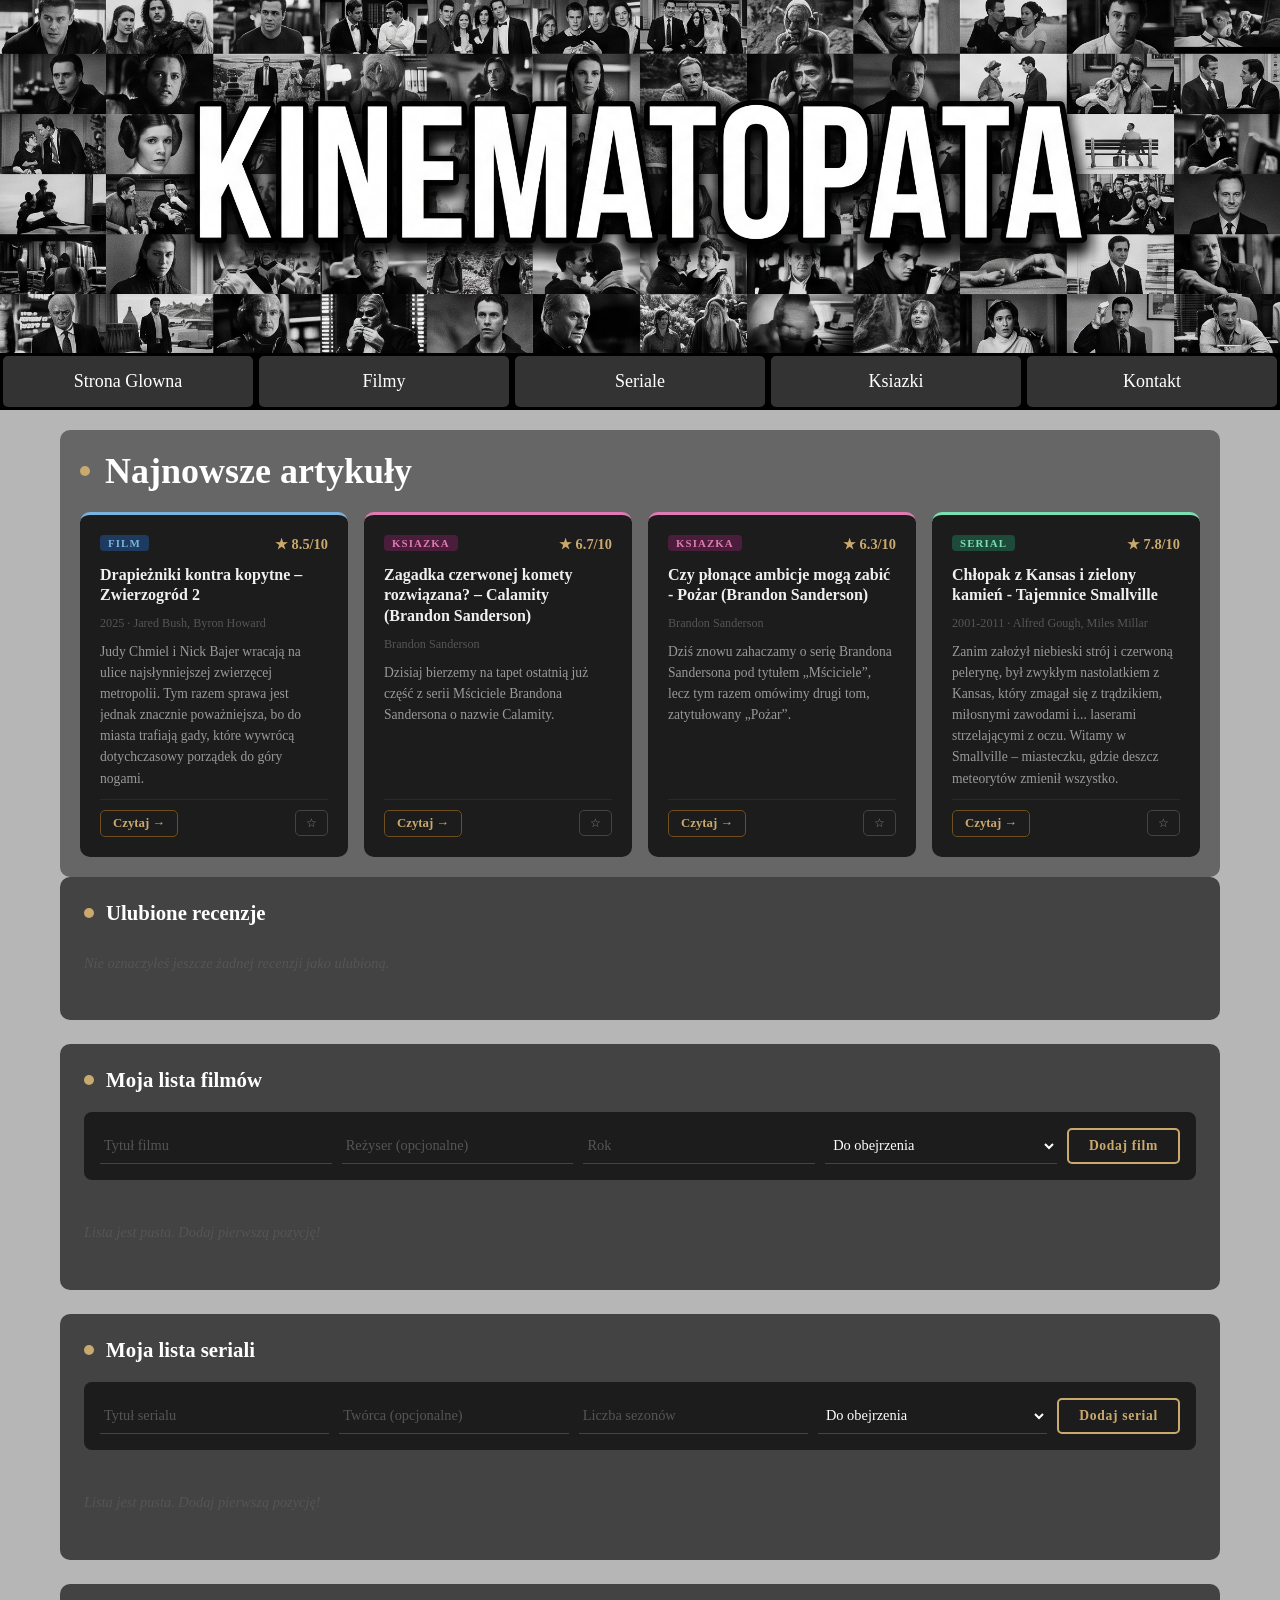
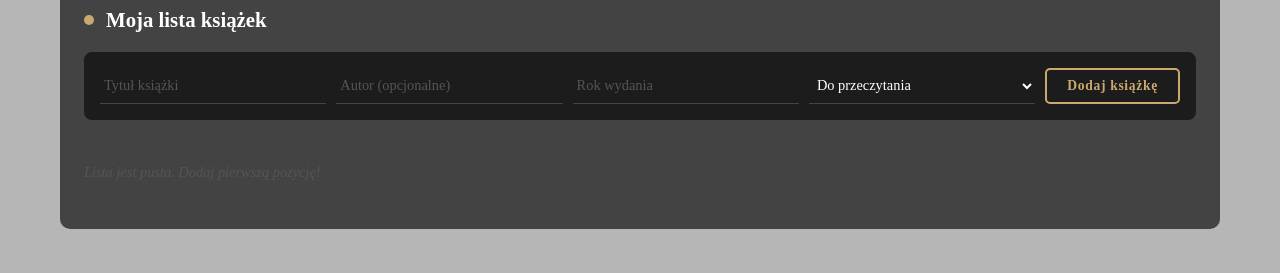
<file: HTML/index.html>
<!DOCTYPE html>
<html lang="pl">
  <head>
    <link rel ="stylesheet" href="../CSS/style.css" type ="text/css"/>
    <link rel ="stylesheet" href="../CSS/favorites.css" type ="text/css"/>
    <meta charset="UTF-8">
    <meta name="viewport" content="width=device-width, initial-scale=1.0">
    <title>Kinematopata</title>
    <script src="../JS/articles.js"></script>
  </head>

  <body>
    
    <header>
        <img src="../images/baner.jpg" alt="Baner strony Kinematopata" id = "banner-site">
    </header>
    
    <nav> 
          <ul id ="nav">
            <li><a href = "index.html">Strona Glowna</a></li>
            <li><a href = "films.html">Filmy</a></li>
            <li><a href = "series.html">Seriale</a></li>
            <li><a href ="books.html">Ksiazki</a></li>
            <li><a href ="#">Kontakt</a>
                <ul>
                    <li><a href="contactform.html">Formularz kontaktowy</a></li>
                    <li><a href="Omnie.html">O mnie</a></li>
                </ul>    
            </li>
          </ul>
    </nav>

   
    <main>
      <section id="newest-articles">
        <div class="articles-header">
          <span class="titles-artciles-dot"></span>
            <h2>Najnowsze artykuły</h2>
        </div>
        <div class="articles-structure"></div>
      </section>
    

        
        <section class="fav-section">
            <div class="fav-section-header">
                <span class="fav-dot"></span>
                <h2>Ulubione recenzje</h2>
            </div>
            <div id="fav-recenzje-grid">
                
            </div>
        </section>

        
        <section class="fav-section">
            <div class="fav-section-header">
                <span class="fav-dot"></span>
                <h2>Moja lista filmów</h2>
            </div>

            
            <form id="form-film" onsubmit="addItem(event, 'filmy')">
                <div class="fav-form">
                    <input type="text"      id="film-tytul"   placeholder="Tytuł filmu"     required>
                    <input type="text"      id="film-rezyser" placeholder="Reżyser (opcjonalne)" >
                    <input type="number"    id="film-rok"     placeholder="Rok"  min="1900" max="2099">
                    <select id="film-status">
                        <option value="Do obejrzenia">Do obejrzenia</option>
                        <option value="Obejrzany">Obejrzany</option>
                        <option value="W trakcie">W trakcie</option>
                    </select>
                    <button type="submit">Dodaj film</button>
                </div>
            </form>

            <div id="lista-filmy" class="fav-lista">
              
            </div>
        </section>

        
        <section class="fav-section">
            <div class="fav-section-header">
                <span class="fav-dot"></span>
                <h2>Moja lista seriali</h2>
            </div>

            
            <form id="form-serial" onsubmit="addItem(event, 'seriale')">
                <div class="fav-form">
                    <input type="text"   id="serial-tytul"   placeholder="Tytuł serialu"   required>
                    <input type="text"   id="serial-tworca"  placeholder="Twórca (opcjonalne)">
                    <input type="number" id="serial-sezony"  placeholder="Liczba sezonów"   min="1">
                    <select id="serial-status">
                        <option value="Do obejrzenia">Do obejrzenia</option>
                        <option value="Obejrzany">Obejrzany</option>
                        <option value="W trakcie">W trakcie</option>
                    </select>
                    <button type="submit">Dodaj serial</button>
                </div>
            </form>

            <div id="lista-seriale" class="fav-lista">

            </div>
        </section>

        <section class="fav-section">
            <div class="fav-section-header">
                <span class="fav-dot"></span>
                <h2>Moja lista książek</h2>
            </div>

            <form id="form-ksiazka" onsubmit="addItem(event, 'ksiazki')">
                <div class="fav-form">
                    <input type="text" id="ksiazka-tytul"  placeholder="Tytuł książki"  required>
                    <input type="text" id="ksiazka-autor"  placeholder="Autor (opcjonalne)" >
                    <input type="number" id="ksiazka-rok"  placeholder="Rok wydania"     min="1">
                    <select id="ksiazka-status">
                        <option value="Do przeczytania">Do przeczytania</option>
                        <option value="Przeczytana">Przeczytana</option>
                        <option value="W trakcie">W trakcie</option>
                    </select>
                    <button type="submit">Dodaj książkę</button>
                </div>
            </form>

            <div id="lista-ksiazki" class="fav-lista">
               
            </div>
        </section>

    </main>
    <script src="../JS/articles.js"></script>
    <script src="../JS/favorites.js"></script>
  </body>
</html>
</file>
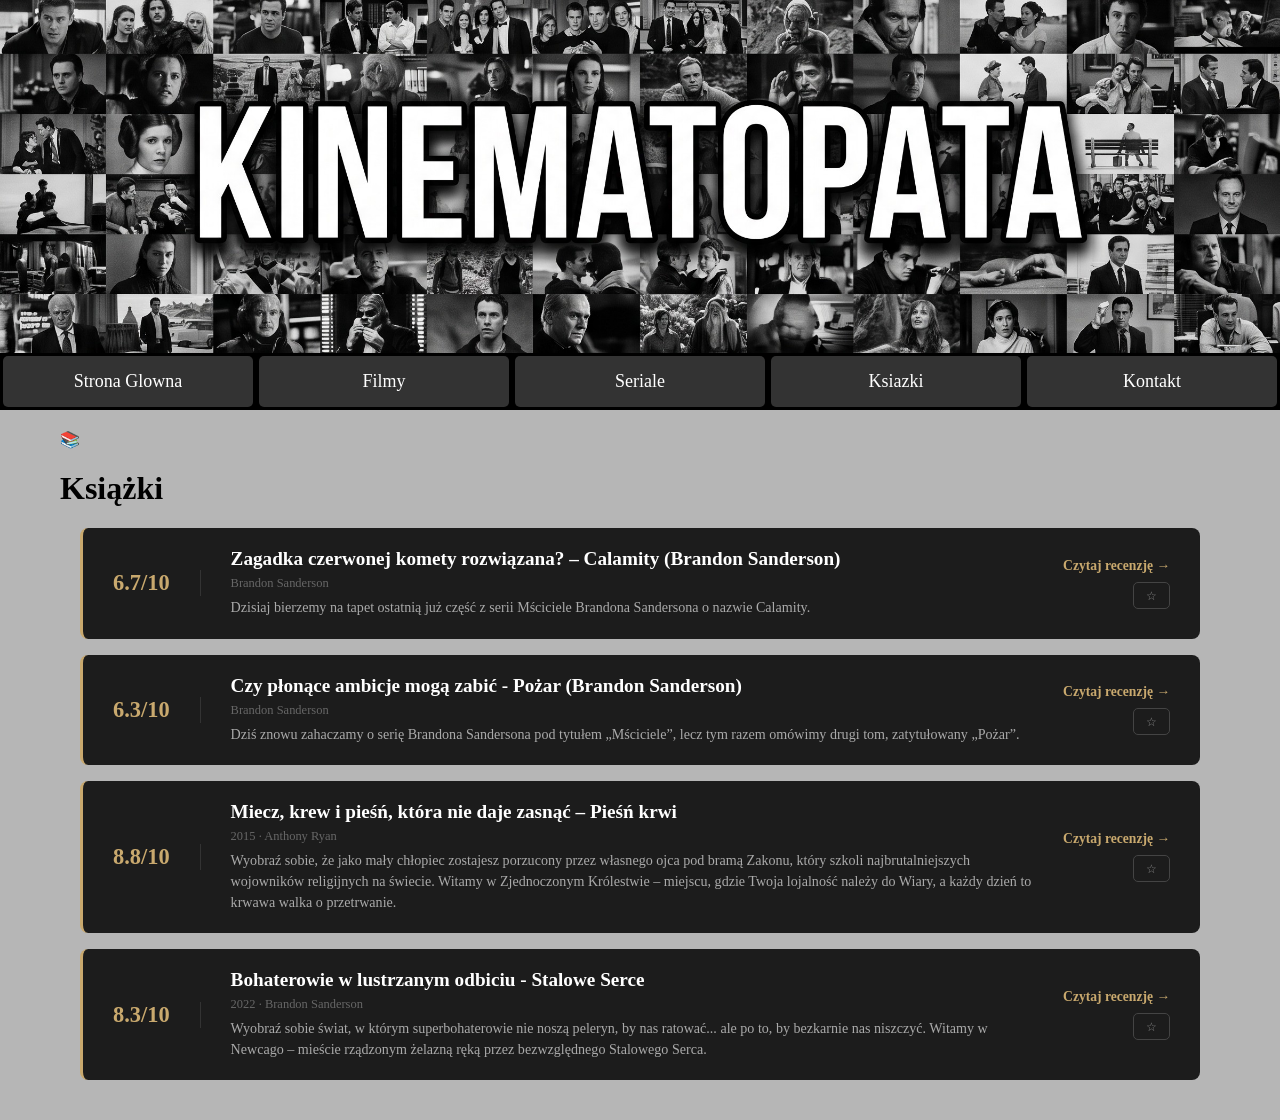
<file: HTML/books.html>
<!DOCTYPE html>
<html lang="pl">
  <head>
    <link rel ="stylesheet" href="../CSS/style.css" type ="text/css"/>
    <link rel ="stylesheet" href="../CSS/films.css" type ="text/css"/>
    <meta charset="UTF-8">
    <meta name="viewport" content="width=device-width, initial-scale=1.0">
    <title>Kinematopata</title>
    
  </head>

  <body>
    
    <header>
        <img src="../images/baner.jpg" alt="Baner strony Kinematopata" id = "banner-site">
    </header>
    
    <nav> 
          <ul id ="nav">
            <li><a href = "index.html">Strona Glowna</a></li>
            <li><a href = "films.html">Filmy</a></li>
            <li><a href = "series.html">Seriale</a></li>
            <li><a href ="books.html">Ksiazki</a></li>
            <li><a href ="#">Kontakt</a>
                <ul>
                    <li><a href="contactform.html">Formularz kontaktowy</a></li>
                    <li><a href="Omnie.html">O mnie</a></li>
                </ul>    
            </li>
          </ul>
    </nav>
    <main>
        <div id="kategoria-header">
            <span class="kategoria-ikona">📚</span>
            <h1>Książki</h1>
        </div>
        <div id="recenzje-grid"></div>
    </main>

    <script src="../JS/articles.js"></script>
</body>
</html>
</file>
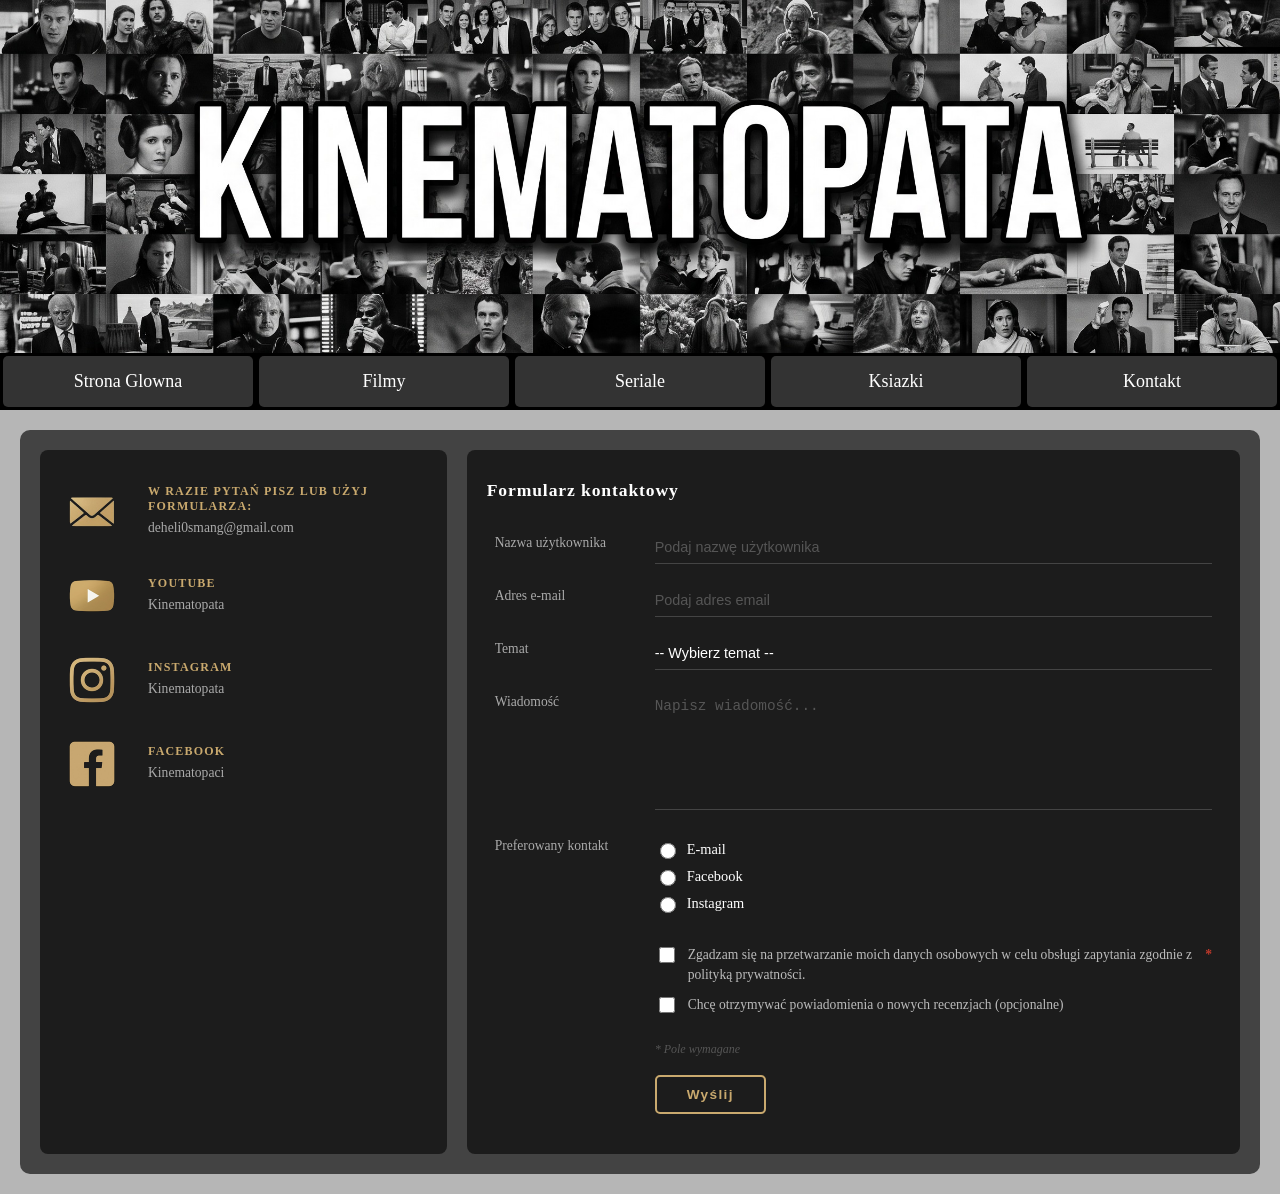
<file: HTML/contactform.html>
<!DOCTYPE html>
<html lang="pl">
<head>
    <meta charset="UTF-8">
    <meta name="viewport" content="width=device-width, initial-scale=1.0">
    <title>Kinematopata</title>
    <link rel ="stylesheet" href="../CSS/style.css" type ="text/css"/>
    <link rel ="stylesheet" href="../CSS/contactform.css" type ="text/css"/>

</head>
<body>
    <header>
        <img src="../images/baner.jpg" alt="Baner strony Kinematopata" id = "banner-site">
    </header>
   <nav> 
          <ul id ="nav">
            <li><a href = "index.html">Strona Glowna</a></li>
            <li><a href = "films.html">Filmy</a></li>
            <li><a href = "series.html">Seriale</a></li>
            <li><a href ="books.html">Ksiazki</a></li>
            <li><a href ="#">Kontakt</a>
                <ul>
                    <li><a href="contactform.html">Formularz kontaktowy</a></li>
                    <li><a href="Omnie.html">O mnie</a></li>
                </ul>    
            </li>
          </ul>
    </nav>
    
    <div id="contact-form">
        <div class="left-side">
            <div class ="contact-info">
                <span class="icon "><img src="../images/email-icon.png" alt="Ikona email"></span>
                <div>
                    <p class="contact-title">W razie pytań pisz lub użyj formularza:</p>
                    <p class="contact-detail">deheli0smang@gmail.com</p>
                </div>
                <span class="icon "><a href="https://www.youtube.com" target="_blank"><img src="../images/Youtube.png" alt="Ikona YouTube"></a></span>
                <div>
                    <p class="contact-title">Youtube</p>
                    <p class="contact-detail">Kinematopata</p>
                </div>
                <span class="icon "><a href="https://www.instagram.com" target="_blank"><img src="../images/Instagram.png" alt="Ikona Instagram"></a></span>
                <div>
                    <p class="contact-title">Instagram</p>
                    <p class="contact-detail">Kinematopata</p>
                </div>
                <span class="icon "><a href="https://www.facebook.com" target="_blank"><img src="../images/Facebook.png" alt="Ikona Facebook"></a></span>
                <div>
                    <p class="contact-title">Facebook</p>
                    <p class="contact-detail">Kinematopaci</p>
                </div>
            </div>
        </div> 
        
      
        <div id="right-side">
                <h3>Formularz kontaktowy</h3>
                <form action="https://formspree.io/f/xlgvydyb" method="POST">
                    <input type="hidden" name="_next" value="../HTML/contactform.html">

                <!-- Temat maila który dostaniesz -->
                <input type="hidden" name="_subject" value="Nowa wiadomość z Kinematopata">
                <table>
                    <tr>
                        <td><label for="nick">Nazwa użytkownika</label></td>
                        <td><input type="text" id="nick" name="nick" placeholder="Podaj nazwę użytkownika" required></td>
                    </tr>
                    <tr>
                        <td><label for="email">Adres e-mail</label></td>
                        <td><input type="email" id="email" name="email" placeholder="Podaj adres email" required></td>
                    </tr>
                    <tr>
                        <td><label for="subject">Temat</label></td>
                        <td>
                            <select id="subject" name="subject" required>
                                <option value="">-- Wybierz temat --</option>
                                <option value="Pytania">Pytania/Sugestie dotyczące recenzji</option>
                                <option value="Opinia">Opinia użytkownika</option>
                                <option value="Sugestie">Sugestie dotyczące poprawy strony</option>
                                <option value="Propozycja">Propozycja książki/filmu/serialu do obejrzenia</option>
                                <option value="Współpraca">Współpraca</option>
                                <option value="Inne">Inne</option>
                            </select>
                        </td>
                    </tr>
                    <tr>
                        <td><label for="message">Wiadomość</label></td>
                        <td><textarea id="message" name="message" placeholder="Napisz wiadomość..." required></textarea></td>
                    </tr>
                    <tr>
                        <td><label>Preferowany kontakt</label></td>
                        <td>
                            <div class="radio-group">
                                <label class="radio-label">
                                    <input type="radio" name="kontakt" value="email" required> E-mail
                                </label>
                                <label class="radio-label">
                                    <input type="radio" name="kontakt" value="facebook"> Facebook
                                </label>
                                <label class="radio-label">
                                    <input type="radio" name="kontakt" value="instagram"> Instagram
                                </label>
                            </div>
                        </td>
                    </tr>
                    <tr>
                        <td></td>
                        <td>
                            <div class="checkbox-group">
                                <label class="checkbox-label">
                                    <input type="checkbox" id="rodo" name="rodo" required>
                                    Zgadzam się na przetwarzanie moich danych osobowych w celu obsługi zapytania zgodnie z polityką prywatności. <span class="required-star">*</span>
                                </label>
                                <label class="checkbox-label">
                                    <input type="checkbox" id="newsletter" name="newsletter">
                                    Chcę otrzymywać powiadomienia o nowych recenzjach (opcjonalne)
                                </label>
                            </div>
                        </td>
                    </tr>
                    <tr>
                        <td></td>
                        <td>
                            <p class="required-info">* Pole wymagane</p>
                            <button type="submit">Wyślij</button>
                        </td>
                    </tr>
                </table>
            </form>
        </div>
        </div>
</body>
</html>
</file>
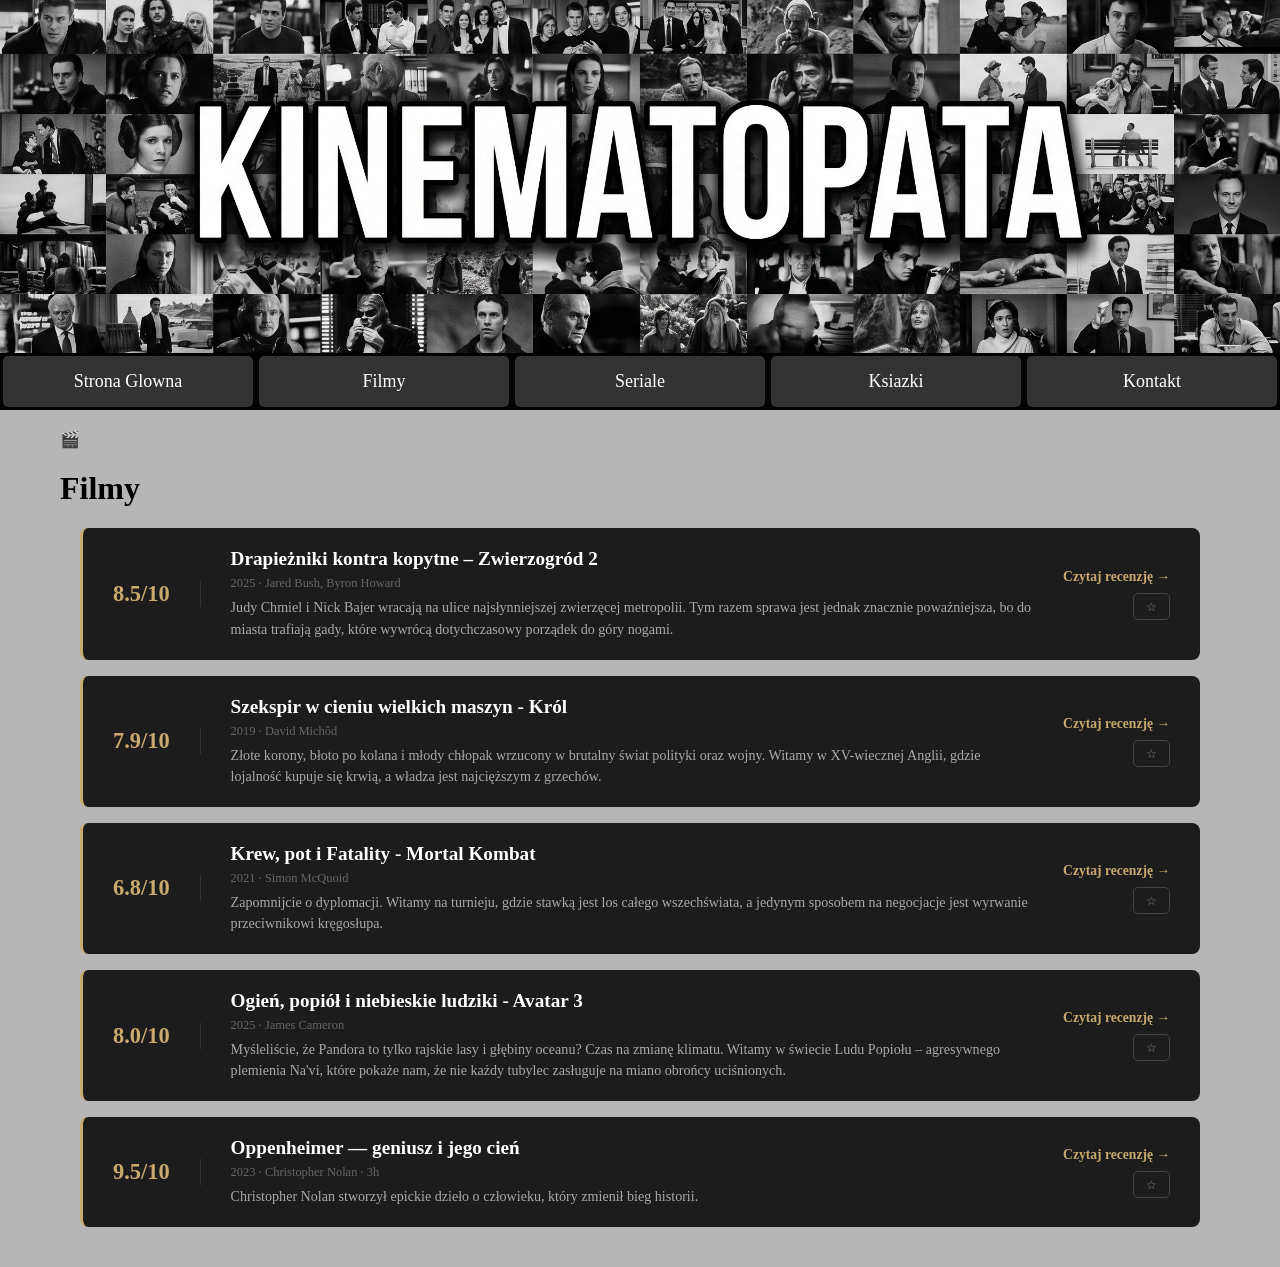
<file: HTML/films.html>
<!DOCTYPE html>
<html lang="pl">
  <head>
    <link rel ="stylesheet" href="../CSS/style.css" type ="text/css"/>
    <link rel ="stylesheet" href="../CSS/films.css" type ="text/css"/>
    <meta charset="UTF-8">
    <meta name="viewport" content="width=device-width, initial-scale=1.0">
    <title>Kinematopata</title>
  </head>

  <body>
    
    <header>
        <img src="../images/baner.jpg" alt="Baner strony Kinematopata" id = "banner-site">
    </header>
    
    <nav> 
          <ul id ="nav">
            <li><a href = "index.html">Strona Glowna</a></li>
            <li><a href = "films.html">Filmy</a></li>
            <li><a href = "series.html">Seriale</a></li>
            <li><a href ="books.html">Ksiazki</a></li>
            <li><a href ="#">Kontakt</a>
                <ul>
                    <li><a href="contactform.html">Formularz kontaktowy</a></li>
                    <li><a href="Omnie.html">O mnie</a></li>
                </ul>    
            </li>
          </ul>
    </nav>

    <main>
        
        <div id="kategoria-header">
            <span class="kategoria-ikona">🎬</span>
            <h1>Filmy</h1>
        </div>
        <div id="recenzje-grid"></div>
    </main>
    <script src="../JS/articles.js"></script>
</body>
</html>
</file>
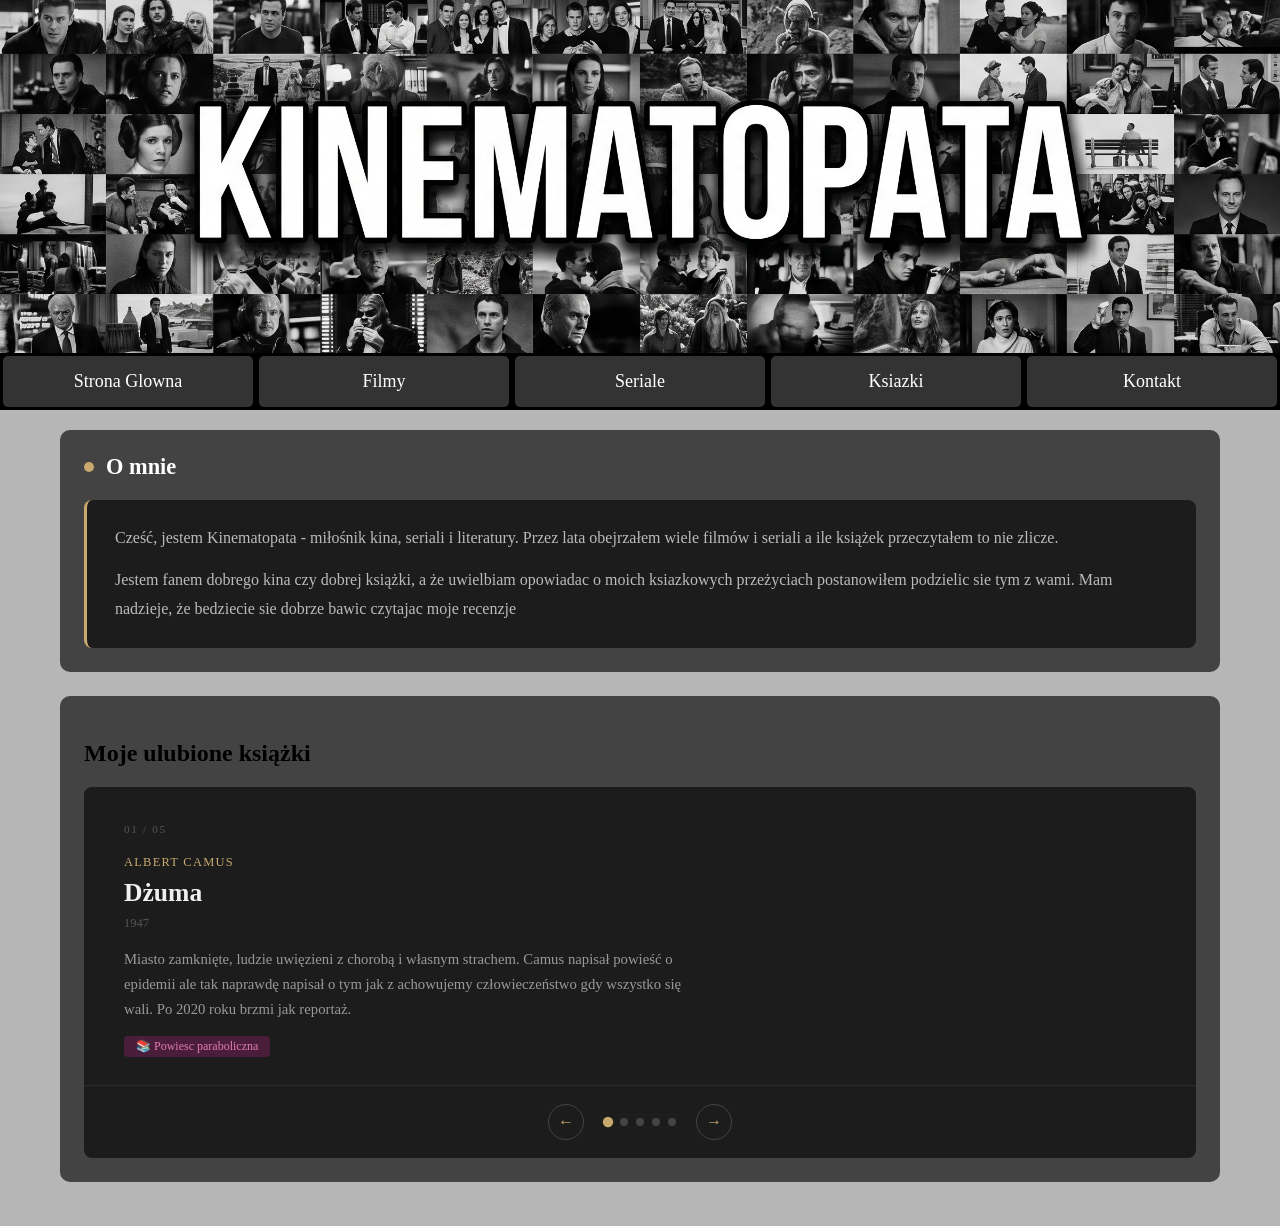
<file: HTML/Omnie.html>
<!DOCTYPE html>
<html lang="pl">
<head>
    <meta charset="UTF-8">
    <meta name="viewport" content="width=device-width, initial-scale=1.0">
    <title>O mnie — Kinematopata</title>
    <link rel="stylesheet" href="../CSS/style.css" type="text/css"/>
    <link rel="stylesheet" href="../CSS/omnie.css" type="text/css"/>
</head>
<body>

    <header>
        <img src="../images/baner.jpg" alt="Baner strony Kinematopata" id="banner-site">
    </header>

    <nav>
        <ul id="nav">
            <li><a href="index.html">Strona Glowna</a></li>
            <li><a href="films.html">Filmy</a></li>
            <li><a href="series.html">Seriale</a></li>
            <li><a href="books.html">Ksiazki</a></li>
            <li><a href="#">Kontakt</a>
                <ul>
                    <li><a href="contactform.html">Formularz kontaktowy</a></li>
                    <li><a href="Omnie.html">O mnie</a></li>
                </ul>
            </li>
        </ul>
    </nav>

    <main>

      
        <section id="omnie-sekcja">
            <div id="omnie-header">
                <span class="omnie-dot"></span>
                <h2>O mnie</h2>
            </div>
            <div id="omnie-tresc">
                <p>
                    Cześć, jestem Kinematopata - miłośnik kina, seriali i literatury. 
                    Przez lata obejrzałem wiele filmów i seriali a ile książek przeczytałem to nie zlicze.
                </p>
                <p>
                    Jestem fanem dobrego kina czy dobrej książki, a że uwielbiam opowiadac o moich ksiazkowych przeżyciach 
                    postanowiłem podzielic sie tym z wami. Mam nadzieje, że bedziecie sie dobrze bawic czytajac moje recenzje

                </p>
            </div>
        </section>

        
        <section id="galeria-sekcja">
            <div>
                <span class="omnie-dot"></span>
                <h2>Moje ulubione książki</h2>
            </div>

            <div id="galeria-kontener">

               
                <div id="galeria-slajdy">

                    <div class="slajd aktywny">
                        <div class="slajd-numer">01 / 05</div>
                        <div class="slajd-tresc">
                            <div class="slajd-info">
                                <p class="slajd-autor">Albert Camus</p>
                                <h3 class="slajd-tytul">Dżuma</h3>
                                <p class="slajd-rok">1947</p>
                                <p class="slajd-opis">
                                    Miasto zamknięte, ludzie uwięzieni z chorobą i własnym strachem. 
                                    Camus napisał powieść o epidemii ale tak naprawdę napisał o tym jak z
                                    achowujemy człowieczeństwo gdy wszystko się wali. 
                                    Po 2020 roku brzmi jak reportaż.
                                </p>
                                <span class="slajd-tag">📚 Powiesc paraboliczna</span>
                            </div>
                        </div>
                    </div>

                    <div class="slajd">
                        <div class="slajd-numer">02 / 05</div>
                        <div class="slajd-tresc">
                            <div class="slajd-info">
                                <p class="slajd-autor">Fiodor Dostojewski</p>
                                <h3 class="slajd-tytul">Zbrodnia i kara</h3>
                                <p class="slajd-rok">1866</p>
                                <p class="slajd-opis">
                                    Raskolnikow zabija i przekonuje siebie że miał prawo. 
                                    Dostojewski przez kilkaset stron rozkłada tę pewność na części 
                                    i pokazuje jak sumienie potrafi zniszczyć człowieka 
                                    skuteczniej niż jakikolwiek wyrok. 
                                    Psychologiczny majstersztyk który nie zestarzał się ani o jeden dzień.
                                </p>
                                <span class="slajd-tag">📚 Klasyka</span>
                            </div>
                        </div>
                    </div>

                    <div class="slajd">
                        <div class="slajd-numer">03 / 05</div>
                        <div class="slajd-tresc">
                            <div class="slajd-info">
                                <p class="slajd-autor">Kel Kade</p>
                                <h3 class="slajd-tytul">Kroniki Mroku: Powiernik mieczy</h3>
                                <p class="slajd-rok">2021</p>
                                <p class="slajd-opis">
                                    Pierwszy tom serii King's Dark Tidings zaskakuje przewrotnym podejściem do fantasy. 
                                    Ryker to zabójca wychowany w izolacji, który nie rozumie ludzkiego świata 
                                    — i właśnie ten dystans czyni go fascynującym bohaterem. 
                                    Lekka w tonie ale wciągająca bez reszty.
                                </p>
                                <span class="slajd-tag">📚 Fantasy</span>
                            </div>
                        </div>
                    </div>

                    <div class="slajd">
                        <div class="slajd-numer">04 / 05</div>
                        <div class="slajd-tresc">
                            <div class="slajd-info">
                                <p class="slajd-autor">Harlan Coben</p>
                                <h3 class="slajd-tytul">Bez pożegnania</h3>
                                <p class="slajd-rok">2002</p>
                                <p class="slajd-opis">
                                    Coben robi to co robi najlepiej 
                                    zaczyna od pozornie zwykłej rodzinnej tragedii i 
                                    dokręca śrubę do ostatniej strony.
                                    Zaginięcie ojca otwiera skrzynkę Pandory 
                                    pełną sekretów które lepiej było zostawić zamkniętą. 
                                    Jedna z tych książek które kończy się o trzeciej w nocy bo nie da się odłożyć.
                                </p>
                                <span class="slajd-tag">📚 Thriller kryminalny</span>
                            </div>
                        </div>
                    </div>

                    <div class="slajd">
                        <div class="slajd-numer">05 / 05</div>
                        <div class="slajd-tresc">
                            <div class="slajd-info">
                                <p class="slajd-autor">George Orwell</p>
                                <h3 class="slajd-tytul">Rok 1984</h3>
                                <p class="slajd-rok">1949</p>
                                <p class="slajd-opis">
                                    Dystopia która z roku na rok brzmi coraz mniej jak fikcja. 
                                    Orwell stworzył język którym opisujemy współczesną politykę — 
                                    Wielki Brat, doublethink, nowomowa. Lektura obowiązkowa.
                                </p>
                                <span class="slajd-tag">📚 Dystopia</span>
                            </div>
                        </div>
                    </div>

                </div>
                
                <div id="galeria-nav">
                    <button id="btn-prev" onclick="zmienSlajd(-1)">&#8592;</button>
                    <div id="galeria-kropki">
                        <span class="kropka aktywna-kropka" onclick="idzDoSlajdu(0)"></span>
                        <span class="kropka" onclick="idzDoSlajdu(1)"></span>
                        <span class="kropka" onclick="idzDoSlajdu(2)"></span>
                        <span class="kropka" onclick="idzDoSlajdu(3)"></span>
                        <span class="kropka" onclick="idzDoSlajdu(4)"></span>
                    </div>
                    <button id="btn-next" onclick="zmienSlajd(1)">&#8594;</button>
                </div>

            </div>
        </section>

    </main>

    <script src="../JS/galeria.js"></script>
</body>
</html>
</file>
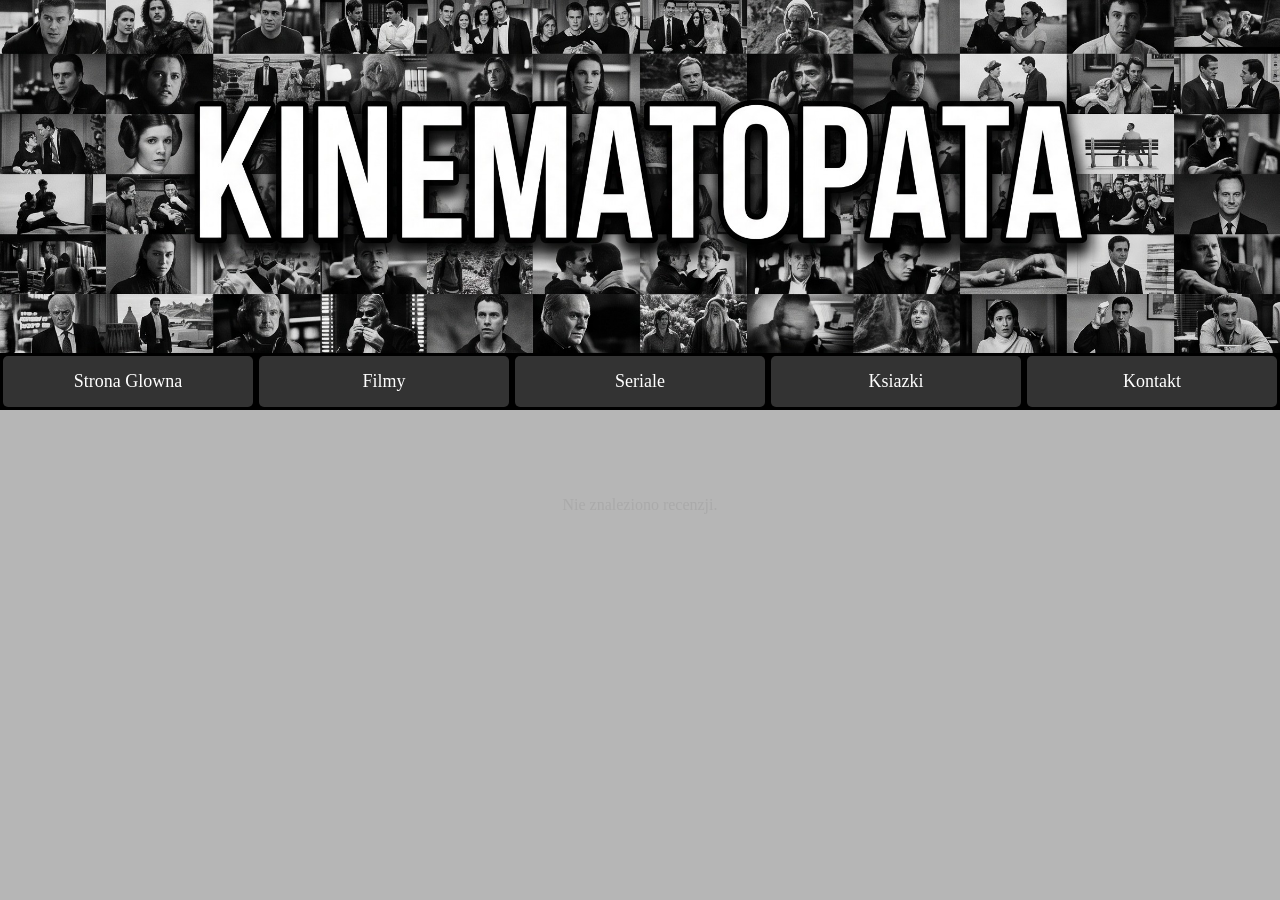
<file: HTML/recenzje.html>
<!DOCTYPE html>
<html lang="pl">
<head>
    <link rel="stylesheet" href="../CSS/style.css" type="text/css"/>
    <link rel="stylesheet" href="../CSS/artykul.css" type="text/css"/>
    <meta charset="UTF-8">
    <meta name="viewport" content="width=device-width, initial-scale=1.0">
    <title>Recenzja — Kinematopata</title>
</head>
<body>

    <header>
        <img src="../images/baner.jpg" alt="Baner strony Kinematopata" id="banner-site">
    </header>

    <nav>
        <ul id="nav">
            <li><a href="index.html">Strona Glowna</a></li>
            <li><a href="films.html">Filmy</a></li>
            <li><a href="series.html">Seriale</a></li>
            <li><a href="books.html">Ksiazki</a></li>
            <li><a href="#">Kontakt</a>
                <ul>
                    <li><a href="contactform.html">Formularz kontaktowy</a></li>
                    <li><a href="Omnie.html">O mnie</a></li>
                </ul>
            </li>
        </ul>
    </nav>

    <main id="artykul-main">

        
        <div id="artykul-top">

           
            <div id="artykul-naglowek">
                <p id="artykul-kategoria"></p>
                <h1 id="artykul-tytul"></h1>
                <div id="artykul-meta">
                    <span id="artykul-ocena"></span>
                    <span id="artykul-data"></span>
                </div>
                <p id="artykul-zajawka"></p>
                <button id="artykul-fav-btn" onclick="toggleFavArticle()">☆ Dodaj do ulubionych</button>
            </div>

            
            <aside id="artykul-info">
                <h3>Informacje</h3>
                <div id="info-lista"></div>
            </aside>

        </div>

        
        <div id="artykul-tresc">
            <p id="artykul-wprowadzenie"></p>
            <div id="artykul-rozdzialy"></div>
        </div>

    </main>

    <script src="../JS/articles.js"></script>
    <script src="../JS/recenzja.js"></script>
</body>
</html>
</file>
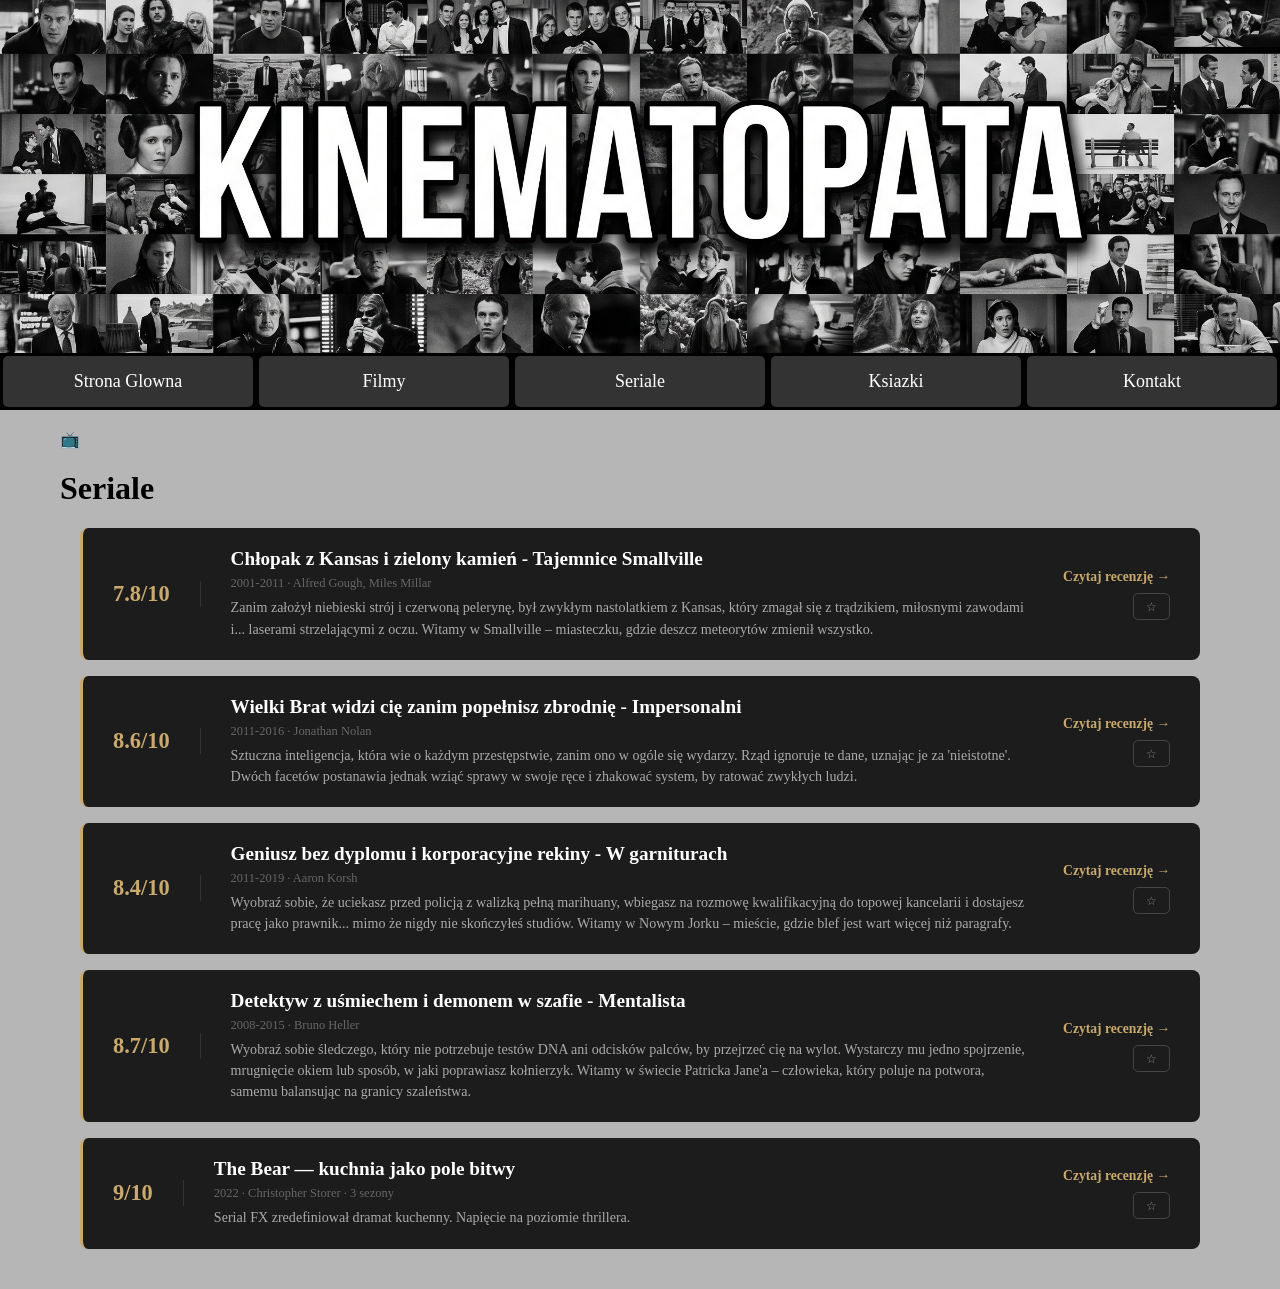
<file: HTML/series.html>
<!DOCTYPE html>
<html lang="pl">
  <head>
    <link rel ="stylesheet" href="../CSS/style.css" type ="text/css"/>
    <link rel ="stylesheet" href="../CSS/films.css" type ="text/css"/>
    <meta charset="UTF-8">
    <meta name="viewport" content="width=device-width, initial-scale=1.0">
    <title>Kinematopata</title>
    
  </head>

  <body>
    
    <header>
        <img src="../images/baner.jpg" alt="Baner strony Kinematopata" id = "banner-site">
    </header>
    
    <nav> 
          <ul id ="nav">
            <li><a href = "index.html">Strona Glowna</a></li>
            <li><a href = "films.html">Filmy</a></li>
            <li><a href = "series.html">Seriale</a></li>
            <li><a href ="books.html">Ksiazki</a></li>
            <li><a href ="#">Kontakt</a>
                <ul>
                    <li><a href="contactform.html">Formularz kontaktowy</a></li>
                    <li><a href="Omnie.html">O mnie</a></li>
                </ul>    
            </li>
          </ul>
    </nav>
    <main>
        <div id="kategoria-header">
            <span class="kategoria-ikona">📺</span>
            <h1>Seriale</h1>
        </div>
        <div id="recenzje-grid"></div>
    </main>

    <script src="../JS/articles.js"></script>
</body>
</html>
</file>
<file: CSS/style.css>
*{
    box-sizing: border-box;
}
body{
    margin: 0;
    padding: 0;
    font-family:'Times New Roman', Times, serif;
    background-color: #b6b6b6;
}
img{
    max-width: 100%;
    display: block;
}
header{
    width: 100%;
}

header img{
    width: 100%;
    display: block;
    height: auto;
    object-fit: cover;
}

nav{
    width: 100%;
    background-color: #000000;
}

#nav{
    display: flex;
    flex-wrap: wrap;
    justify-content: center;
    list-style: none;
    padding: 0;
    margin: 0;
}

#nav li{
    flex: 1 1 150px;
    background: #333333;
    position: relative;
    transition: background-color 0.3s ease;
    text-align: center;
    margin: 3px;
    border-radius: 5px;
}

#nav li a{
    display: block;
    padding: 15px 20px;
    color: #ffffff;
    text-decoration: none;
    font-size: 18px;
}

#nav li:hover{
    background-color: #555555;
}

#nav li:hover ul{
    display: block;
}

#nav li ul{
    display: none;
    position: absolute;
    top: 100%;
    left: 0;
    background-color: #333333;
    list-style: none;
    padding: 0;
    margin: 0;
    z-index: 100;
    border-radius: 5px;
    min-width: 200px;
}

#nav li ul li{
    margin: 0;
}

#nav li ul li a{
    padding: 10px 15px;
}

main{
    padding: 20px;
    max-width: 1200px;
    margin: 0 auto;
}

#newest-articles {
    background: #666666;
    border-radius: 10px;
    padding: 20px;
}

.articles-header{
    display: flex;
    align-items: center;
    gap: 15px;
    margin-bottom: 20px;
}

.titles-artciles-dot{
    width: 10px;
    height: 10px;
    background-color:#c9a96e;
    border-radius: 50%;
    animation: pulse 2s infinite;
}
@keyframes pulse {
    0% {
        transform: scale(1);
        opacity: 1;
    }
    50% {
        transform: scale(1.5);
        opacity: 0.5;
    }
    100% {
        transform: scale(1);
        opacity: 1;
    }
}

.articles-header h2{
    margin: 0;
    color: #ffffff;
    font-size: 36px;
    font-weight: bold;
}

.card-kategoria {
    display: inline-block;
    font-size: 0.68rem;
    font-weight: bold;
    letter-spacing: 0.1em;
    text-transform: uppercase;
    padding: 2px 8px;
    border-radius: 4px;
    margin-bottom: 4px;
}
.card-kategoria.film    { background: #1e3a5f; color: #7ab3e0; }
.card-kategoria.serial  { background: #1e4a3a; color: #7ae0b3; }
.card-kategoria.ksiazka { background: #4a1e3a; color: #e07ab3; }


.recenzja-akcje {
    display: flex;
    flex-direction: column;
    align-items: flex-end;
    gap: 8px;
}


.fav-btn {
    background: transparent;
    border: 1px solid #444;
    color: #888;
    padding: 5px 12px;
    border-radius: 5px;
    font-size: 0.78rem;
    cursor: pointer;
    white-space: nowrap;
    transition: all 0.2s;
}
.fav-btn:hover  { border-color: #c9a96e; color: #c9a96e; }
.fav-btn.fav-active { border-color: #c9a96e; color: #c9a96e; background: rgba(201,169,110,0.1); }

.articles-structure {
    display: grid;
    grid-template-columns: repeat(auto-fill, minmax(260px, 1fr));
    gap: 16px;
}


.article-card {
    background: #1c1c1c;
    border-radius: 10px;
    padding: 20px;
    display: flex;
    flex-direction: column;
    gap: 10px;
    cursor: pointer;
    transition: transform 0.2s, box-shadow 0.2s;
}

.article-card:hover {
    transform: translateY(-3px);
    box-shadow: 0 8px 24px rgba(0,0,0,0.5);
}


.article-card.film    { border-top: 3px solid #7ab3e0; }
.article-card.serial  { border-top: 3px solid #7ae0b3; }
.article-card.ksiazka { border-top: 3px solid #e07ab3; }


.article-card-top {
    display: flex;
    justify-content: space-between;
    align-items: center;
}

.article-card-ocena {
    color: #c9a96e;
    font-weight: bold;
    font-size: 0.9rem;
}


.article-card-tytul {
    color: #f0f0f0;
    font-size: 1rem;
    font-weight: bold;
    margin: 0;
    line-height: 1.3;
}

.article-card:hover .article-card-tytul {
    color: #c9a96e;
    transition: color 0.2s;
}


.article-card-info {
    color: #555;
    font-size: 0.76rem;
    margin: 0;
}


.article-card-zajawka {
    color: #999;
    font-size: 0.85rem;
    line-height: 1.55;
    margin: 0;
    flex: 1;
    display: -webkit-box;
    -webkit-box-orient: vertical;
    overflow: hidden;
}


.article-card-footer {
    display: flex;
    justify-content: space-between;
    align-items: center;
    padding-top: 10px;
    border-top: 1px solid #2a2a2a;
    margin-top: auto;
}

.article-card-link {
    color: #c9a96e;
    text-decoration: none;
    font-size: 0.8rem;
    font-weight: bold;
    border: 1px solid #6e4e1e;
    padding: 5px 12px;
    border-radius: 5px;
    transition: background 0.2s, color 0.2s;
}

.article-card-link:hover {
    background: #c9a96e;
    color: #111;
}


.article-card .fav-btn {
    font-size: 0.75rem;
    padding: 5px 10px;
}

@media (max-width: 600px) {
    .articles-structure {
        grid-template-columns: 1fr;
    }
}
.fav-btn-star {
    background: transparent;
    border: none;
    color: #555;
    font-size: 1.4rem;
    cursor: pointer;
    padding: 4px;
    line-height: 1;
    transition: color 0.2s, transform 0.2s;
}

.fav-btn-star:hover {
    color: #c9a96e;
    transform: scale(1.2);
}

.fav-btn-star.fav-active {
    color: #c9a96e;
}
</file>
<file: CSS/favorites.css>
.fav-section {
    background: #434343;
    border-radius: 10px;
    padding: 24px;
    margin-bottom: 24px;
}

.fav-section-header {
    display: flex;
    align-items: center;
    gap: 12px;
    margin-bottom: 20px;
}

.fav-dot {
    width: 10px;
    height: 10px;
    background: #c9a96e;
    border-radius: 50%;
    flex-shrink: 0;
    animation: pulse 2s infinite;
}

.fav-section-header h2 {
    margin: 0;
    color: #fff;
    font-size: 1.3rem;
}

.fav-form {
    display: flex;
    flex-wrap: wrap;
    gap: 10px;
    margin-bottom: 20px;
    background: #1c1c1c;
    padding: 16px;
    border-radius: 8px;
}

.fav-form input,
.fav-form select {
    flex: 1 1 180px;
    background: transparent;
    border: none;
    border-bottom: 1px solid #444;
    padding: 8px 4px;
    color: #fff;
    font-size: 0.9rem;
    outline: none;
    font-family: 'Times New Roman', Times, serif;
}

.fav-form input::placeholder {
    color: #555;
}

.fav-form input:focus,
.fav-form select:focus {
    border-bottom-color: #c9a96e;
}

.fav-form select {
    background: #1c1c1c;
    cursor: pointer;
}

.fav-form select option {
    background: #1c1c1c;
    color: #fff;
}

.fav-form button {
    background: transparent;
    border: 2px solid #c9a96e;
    color: #c9a96e;
    padding: 8px 20px;
    border-radius: 5px;
    font-size: 0.85rem;
    font-weight: bold;
    letter-spacing: 0.05em;
    cursor: pointer;
    transition: background 0.2s, color 0.2s;
    font-family: 'Times New Roman', Times, serif;
    align-self: flex-end;
}

.fav-form button:hover {
    background: #c9a96e;
    color: #111;
}

.fav-lista {
    display: flex;
    flex-direction: column;
    gap: 10px;
}

.fav-item {
    background: #1c1c1c;
    border-radius: 8px;
    padding: 14px 18px;
    display: flex;
    align-items: center;
    gap: 16px;
    border-left: 3px solid #c9a96e;
}

.fav-item-info {
    flex: 1;
    display: flex;
    flex-direction: column;
    gap: 4px;
}

.fav-item-tytul {
    color: #f0f0f0;
    font-size: 1rem;
    font-weight: bold;
}

.fav-item-szczegoly {
    color: #666;
    font-size: 0.78rem;
}

.fav-status {
    font-size: 0.72rem;
    font-weight: bold;
    letter-spacing: 0.08em;
    padding: 3px 10px;
    border-radius: 20px;
    white-space: nowrap;
}

.status-do   { background: #1e3a5f; color: #7ab3e0; }
.status-tak  { background: #1e4a3a; color: #7ae0b3; }
.status-w    { background: #4a3a1e; color: #e0c97a; }

.fav-delete-btn {
    background: transparent;
    border: 1px solid #333;
    color: #555;
    padding: 5px 12px;
    border-radius: 5px;
    font-size: 0.78rem;
    cursor: pointer;
    transition: all 0.2s;
    white-space: nowrap;
}

.fav-delete-btn:hover {
    border-color: #c0392b;
    color: #c0392b;
}

.fav-empty {
    color: #555;
    font-style: italic;
    font-size: 0.9rem;
    padding: 10px 0;
}

.fav-recenzja-karta {
    background: #1c1c1c;
    border-radius: 8px;
    padding: 16px 20px;
    display: flex;
    align-items: center;
    gap: 20px;
    border-left: 3px solid #c9a96e;
    margin-bottom: 10px;
}

.fav-recenzja-karta:hover {
    background: #242424;
}

.fav-recenzja-ocena {
    color: #c9a96e;
    font-weight: bold;
    font-size: 1.3rem;
    min-width: 70px;
    text-align: center;
    border-right: 1px solid #2e2e2e;
    padding-right: 20px;
}

.fav-recenzja-srodek {
    flex: 1;
    display: flex;
    flex-direction: column;
    gap: 5px;
}

.fav-recenzja-tytul {
    color: #f0f0f0;
    font-size: 1rem;
    font-weight: bold;
    margin: 0;
}

.fav-recenzja-info {
    color: #666;
    font-size: 0.78rem;
    margin: 0;
}

.fav-recenzja-akcje {
    display: flex;
    flex-direction: column;
    gap: 8px;
    align-items: flex-end;
}

.fav-czytaj-btn {
    color: #c9a96e;
    text-decoration: none;
    font-size: 0.82rem;
    font-weight: bold;
    border: 1px solid #6e4e1e;
    padding: 6px 14px;
    border-radius: 5px;
    white-space: nowrap;
    transition: background 0.2s, color 0.2s;
}

.fav-czytaj-btn:hover {
    background: #c9a96e;
    color: #111;
}

.fav-remove-btn {
    background: transparent;
    border: 1px solid #333;
    color: #555;
    padding: 5px 12px;
    border-radius: 5px;
    font-size: 0.75rem;
    cursor: pointer;
    transition: all 0.2s;
    white-space: nowrap;
}

.fav-remove-btn:hover {
    border-color: #c0392b;
    color: #c0392b;
}

@media (max-width: 600px) {
    .fav-form { flex-direction: column; }
    .fav-item { flex-direction: column; align-items: flex-start; }
    .fav-recenzja-karta { flex-direction: column; }
    .fav-recenzja-ocena { border-right: none; border-bottom: 1px solid #2e2e2e; padding: 0 0 10px 0; width: 100%; text-align: left; }
}
.fav-status-select {
    background: #1c1c1c;
    border: 1px solid #444;
    color: #c9a96e;
    padding: 5px 10px;
    border-radius: 5px;
    font-size: 0.78rem;
    cursor: pointer;
    outline: none;
    transition: border-color 0.2s;
    font-family: 'Times New Roman', Times, serif;
}

.fav-status-select:focus {
    border-color: #c9a96e;
}

.fav-status-select option {
    background: #1c1c1c;
    color: #fff;
}
</file>
<file: CSS/films.css>
#recenzje-grid {
    display: flex;
    flex-direction: column;
    gap: 16px;
    padding: 0 20px 20px 20px;
}

.recenzja-karta {
    background: #1c1c1c;
    border-radius: 8px;
    padding: 20px 30px;
    color: #fff;
    display: flex;
    flex-direction: row;
    align-items: center;
    gap: 30px;
    border-left: 3px solid #c9a96e;
}

.recenzja-karta:hover {
    background: #222;
}

.recenzja-ocena {
    color: #c9a96e;
    font-weight: bold;
    font-size: 1.4rem;
    min-width: 70px;
    text-align: center;
    border-right: 1px solid #333;
    padding-right: 30px;
}

.recenzja-srodek {
    flex: 1;
    display: flex;
    flex-direction: column;
    gap: 6px;
}

.recenzja-tytul {
    margin: 0;
    font-size: 1.2rem;
    color: #fff;
}

.recenzja-info {
    font-size: 0.78rem;
    color: #666;
    margin: 0;
}

.recenzja-opis {
    font-size: 0.88rem;
    color: #aaa;
    line-height: 1.5;
    margin: 0;
}

.recenzja-link {
    color: #c9a96e;
    text-decoration: none;
    font-size: 0.85rem;
    font-weight: bold;
    white-space: nowrap;
}

.recenzja-link:hover {
    text-decoration: underline;
}

@media (max-width: 700px) {
    .recenzja-karta {
        flex-direction: column;
        align-items: flex-start;
        gap: 12px;
        padding: 16px;
    }

    .recenzja-ocena {
        border-right: none;
        border-bottom: 1px solid #333;
        padding-right: 0;
        padding-bottom: 10px;
        width: 100%;
        text-align: left;
        font-size: 1.1rem;
    }

    .recenzja-akcje {
        flex-direction: row;
        align-items: center;
        width: 100%;
        justify-content: space-between;
    }

    .recenzja-link {
        white-space: normal;
    }

    #recenzje-grid {
        padding: 0 10px 16px 10px;
    }
}
</file>
<file: CSS/contactform.css>
#contact-form {
    display: flex;
    background: #434343;
    border-radius: 10px;
    padding: 20px;
    margin: 20px;
    gap: 20px;
}

.left-side {
    background: #1c1c1c;
    border-radius: 8px;
    padding: 30px 20px;
    flex: 1;
}

div.contact-info {
    display: grid;
    grid-template-columns: 74px 1fr;
    gap: 20px 14px;
    align-items: center;
}

.icon {
    display: flex;
    align-items: center;
    justify-content: center;
    width: 64px;
    height: 64px;
    flex-shrink: 0;
}

.icon img {
    width: 64px;
    height: 64px;
    object-fit: contain;
    mix-blend-mode: lighten;
}

.icon a {
    display: flex;
    align-items: center;
    justify-content: center;
    width: 100%;
    height: 100%;
}

.contact-title {
    font-size: 0.75rem;
    font-weight: bold;
    letter-spacing: 0.1em;
    color: #c9a96e;
    text-transform: uppercase;
    margin: 0 0 4px 0;
}

.contact-detail {
    font-size: 0.85rem;
    color: #aaa;
    line-height: 1.5;
    margin: 0;
}

#right-side {
    background: #1c1c1c;
    border-radius: 8px;
    padding: 30px 20px;
    flex: 2;
}

#right-side h3 {
    color: #fff;
    font-size: 1.1rem;
    margin: 0 0 20px 0;
    letter-spacing: 0.05em;
}

form table {
    width: 100%;
    border-collapse: collapse;
}

form table td {
    padding: 10px 8px;
    vertical-align: top;
}

form table td:first-child {
    width: 160px;
    color: #aaa;
    font-size: 0.85rem;
    padding-top: 14px;
}

form table input,
form table textarea {
    width: 100%;
    background: transparent;
    border: none;
    border-bottom: 1px solid #444;
    padding: 8px 0;
    color: #fff;
    font-size: 0.9rem;
    outline: none;
}

form table input:focus,
form table textarea:focus {
    border-bottom-color: #c9a96e;
}

form table input::placeholder,
form table textarea::placeholder {
    color: #555;
}

form table textarea {
    height: 120px;
    resize: none;
}

form table select {
    width: 100%;
    background: #1c1c1c;
    border: none;
    border-bottom: 1px solid #444;
    padding: 8px 0;
    color: #fff;
    font-size: 0.9rem;
    outline: none;
    cursor: pointer;
    -webkit-appearance: none;
    appearance: none;
}

form table select:focus {
    border-bottom-color: #c9a96e;
}

form table select option {
    background: #1c1c1c;
    color: #fff;
}

form table button {
    margin-top: 10px;
    background: transparent;
    border: 2px solid #c9a96e;
    color: #c9a96e;
    padding: 10px 30px;
    font-size: 0.85rem;
    font-weight: bold;
    letter-spacing: 0.1em;
    cursor: pointer;
    border-radius: 5px;
    transition: background 0.2s, color 0.2s;
}

form table button:hover {
    background: #c9a96e;
    color: #111;
}

.radio-group {
    display: flex;
    flex-direction: column;
    gap: 8px;
    padding: 6px 0;
}
 
.radio-label {
    display: flex;
    align-items: center;
    gap: 8px;
    color: #fff;
    font-size: 0.9rem;
    cursor: pointer;
}
 
.radio-label input[type="radio"] {
    accent-color: #c9a96e;
    width: 16px;
    height: 16px;
    cursor: pointer;
}
 
.radio-label:hover {
    color: #c9a96e;
}
 
.checkbox-group {
    display: flex;
    flex-direction: column;
    gap: 10px;
    padding: 6px 0;
}
 
.checkbox-label {
    display: flex;
    align-items: flex-start;
    gap: 10px;
    color: #bbb;
    font-size: 0.85rem;
    line-height: 1.5;
    cursor: pointer;
}
 
.checkbox-label input[type="checkbox"] {
    accent-color: #c9a96e;
    width: 16px;
    height: 16px;
    margin-top: 2px;
    flex-shrink: 0;
    cursor: pointer;
}
 
.checkbox-label:hover {
    color: #fff;
}
 
.required-star {
    color: #c0392b;
    font-weight: bold;
}
 
.required-info {
    color: #555;
    font-size: 0.75rem;
    margin: 0 0 8px 0;
    font-style: italic;
}

@media (max-width: 750px) {
    #contact-form {
        flex-direction: column;
        margin: 10px;
        padding: 14px;
    }

    .left-side,
    #right-side {
        width: 100%;
        flex: none;
    }

    div.contact-info {
        grid-template-columns: 50px 1fr;
        gap: 14px 10px;
    }

    .icon,
    .icon img {
        width: 44px;
        height: 44px;
    }

    form table {
        display: block;
    }

    form table tr {
        display: block;
        margin-bottom: 14px;
    }

    form table td {
        display: block;
        width: 100% !important;
        padding: 4px 0;
    }

    form table td:first-child {
        padding-top: 4px;
    }
}
</file>
<file: CSS/omnie.css>
#omnie-sekcja,
#galeria-sekcja {
    background: #434343;
    border-radius: 10px;
    padding: 24px;
    margin-bottom: 24px;
}

#omnie-header {
    display: flex;
    align-items: center;
    gap: 12px;
    margin-bottom: 20px;
}

.omnie-dot {
    width: 10px;
    height: 10px;
    background: #c9a96e;
    border-radius: 50%;
    flex-shrink: 0;
    animation: pulse 2s infinite;
}

#omnie-header h2 {
    margin: 0;
    color: #fff;
    font-size: 1.4rem;
    font-weight: bold;
}

#omnie-tresc {
    background: #1c1c1c;
    border-radius: 8px;
    padding: 24px 28px;
    border-left: 3px solid #c9a96e;
}

#omnie-tresc p {
    color: #bbb;
    font-size: 1rem;
    line-height: 1.8;
    margin: 0 0 14px 0;
}

#omnie-tresc p:last-child {
    margin: 0;
}

#galeria-kontener {
    background: #1c1c1c;
    border-radius: 8px;
    overflow: hidden;
}

#galeria-slajdy {
    position: relative;
    min-height: 280px;
}

.slajd {
    display: none;
    padding: 36px 40px 28px 40px;
    animation: wejscie 0.4s ease;
}

.slajd.aktywny {
    display: block;
}

@keyframes wejscie {
    from { opacity: 0; transform: translateX(20px); }
    to   { opacity: 1; transform: translateX(0); }
}

.slajd-numer {
    font-size: 0.7rem;
    color: #555;
    letter-spacing: 0.15em;
    text-transform: uppercase;
    margin-bottom: 20px;
}

.slajd-tresc {
    display: flex;
    gap: 32px;
    align-items: flex-start;
}

.slajd-info {
    flex: 1;
    display: flex;
    flex-direction: column;
    gap: 8px;
}

.slajd-autor {
    margin: 0;
    font-size: 0.78rem;
    color: #c9a96e;
    letter-spacing: 0.1em;
    text-transform: uppercase;
}

.slajd-tytul {
    margin: 0;
    font-size: 1.6rem;
    color: #f0f0f0;
    line-height: 1.2;
}

.slajd-rok {
    margin: 0;
    font-size: 0.78rem;
    color: #555;
}

.slajd-opis {
    margin: 8px 0 0 0;
    font-size: 0.92rem;
    color: #999;
    line-height: 1.7;
    max-width: 580px;
}

.slajd-tag {
    display: inline-block;
    margin-top: 6px;
    font-size: 0.75rem;
    background: #4a1e3a;
    color: #e07ab3;
    padding: 3px 12px;
    border-radius: 4px;
    align-self: flex-start;
}

#galeria-nav {
    display: flex;
    align-items: center;
    justify-content: center;
    gap: 20px;
    padding: 18px 0;
    border-top: 1px solid #2a2a2a;
}

#btn-prev,
#btn-next {
    background: transparent;
    border: 1px solid #444;
    color: #c9a96e;
    width: 36px;
    height: 36px;
    border-radius: 50%;
    font-size: 1rem;
    cursor: pointer;
    transition: background 0.2s, border-color 0.2s;
    line-height: 1;
}

#btn-prev:hover,
#btn-next:hover {
    background: #c9a96e;
    color: #111;
    border-color: #c9a96e;
}

#galeria-kropki {
    display: flex;
    gap: 8px;
    align-items: center;
}

.kropka {
    width: 8px;
    height: 8px;
    border-radius: 50%;
    background: #444;
    cursor: pointer;
    transition: background 0.2s, transform 0.2s;
}

.aktywna-kropka {
    background: #c9a96e;
    transform: scale(1.3);
}

@media (max-width: 600px) {
    .slajd { padding: 24px 20px 20px 20px; }
    .slajd-tytul { font-size: 1.2rem; }
    .slajd-opis { font-size: 0.85rem; }
}
</file>
<file: CSS/artykul.css>
#artykul-main {
    max-width: 1000px;
    margin: 30px auto;
    padding: 0 20px 60px 20px;
    display: flex;
    flex-direction: column;
    gap: 20px;
}

#artykul-top {
    display: flex;
    gap: 20px;
    align-items: stretch;
}

#artykul-naglowek {
    flex: 1;
    background: #1c1c1c;
    border-radius: 10px;
    padding: 32px 36px;
    display: flex;
    flex-direction: column;
    gap: 14px;
}

#artykul-info {
    flex: 1;
    background: #1c1c1c;
    border-radius: 10px;
    padding: 24px 28px;
}

#artykul-kategoria {
    margin: 0;
    font-size: 0.72rem;
    letter-spacing: 0.2em;
    text-transform: uppercase;
    font-weight: bold;
}

#artykul-kategoria.film    { color: #7ab3e0; }
#artykul-kategoria.serial  { color: #7ae0b3; }
#artykul-kategoria.ksiazka { color: #e07ab3; }

#artykul-naglowek.film    { border-top: 3px solid #7ab3e0; }
#artykul-naglowek.serial  { border-top: 3px solid #7ae0b3; }
#artykul-naglowek.ksiazka { border-top: 3px solid #e07ab3; }

#artykul-tytul {
    margin: 0;
    font-size: 1.8rem;
    color: #f0f0f0;
    line-height: 1.2;
}

#artykul-meta {
    display: flex;
    align-items: center;
    gap: 16px;
}

#artykul-ocena {
    color: #c9a96e;
    font-weight: bold;
    font-size: 1.1rem;
}

#artykul-data {
    color: #555;
    font-size: 0.8rem;
}

#artykul-zajawka {
    margin: 0;
    color: #999;
    font-size: 0.95rem;
    line-height: 1.6;
    border-left: 3px solid #c9a96e;
    padding-left: 14px;
}

#artykul-fav-btn {
    align-self: flex-start;
    background: transparent;
    border: 1px solid #444;
    color: #888;
    padding: 7px 16px;
    border-radius: 5px;
    font-size: 0.82rem;
    cursor: pointer;
    transition: all 0.2s;
    font-family: 'Times New Roman', Times, serif;
}

#artykul-fav-btn:hover {
    border-color: #c9a96e;
    color: #c9a96e;
}

#artykul-fav-btn.fav-active {
    border-color: #c9a96e;
    color: #c9a96e;
    background: rgba(201, 169, 110, 0.1);
}

#artykul-info {
    flex: 1;
    background: #1c1c1c;
    border-radius: 10px;
    padding: 24px 28px;
}

#artykul-info h3 {
    margin: 0 0 16px 0;
    font-size: 0.72rem;
    letter-spacing: 0.2em;
    text-transform: uppercase;
    color: #c9a96e;
}

.info-wiersz {
    display: flex;
    flex-direction: column;
    gap: 2px;
    padding: 10px 0;
    border-bottom: 1px solid #2a2a2a;
}

.info-wiersz:last-child {
    border-bottom: none;
}

.info-klucz {
    font-size: 0.68rem;
    color: #555;
    text-transform: uppercase;
    letter-spacing: 0.1em;
}

.info-wartosc {
    font-size: 0.9rem;
    color: #ccc;
}

#artykul-tresc {
    background: #1c1c1c;
    border-radius: 10px;
    padding: 36px 40px;
}

#artykul-wprowadzenie {
    font-size: 1rem;
    color: #bbb;
    line-height: 1.8;
    margin: 0 0 32px 0;
    padding-bottom: 28px;
    border-bottom: 1px solid #2a2a2a;
}

.rozdzial-naglowek {
    font-size: 1.15rem;
    color: #c9a96e;
    margin: 32px 0 10px 0;
    padding-bottom: 6px;
    border-bottom: 1px solid #2a2a2a;
}

.rozdzial-naglowek:first-of-type {
    margin-top: 0;
}

.rozdzial-tekst {
    font-size: 0.95rem;
    color: #999;
    line-height: 1.8;
    margin: 0;
}

@media (max-width: 700px) {
    #artykul-top {
        flex-direction: column;
    }

    #artykul-naglowek,
    #artykul-info {
        width: 100%;
    }

    #artykul-tytul {
        font-size: 1.4rem;
    }

    #artykul-tresc {
        padding: 24px 20px;
    }
}
</file>
